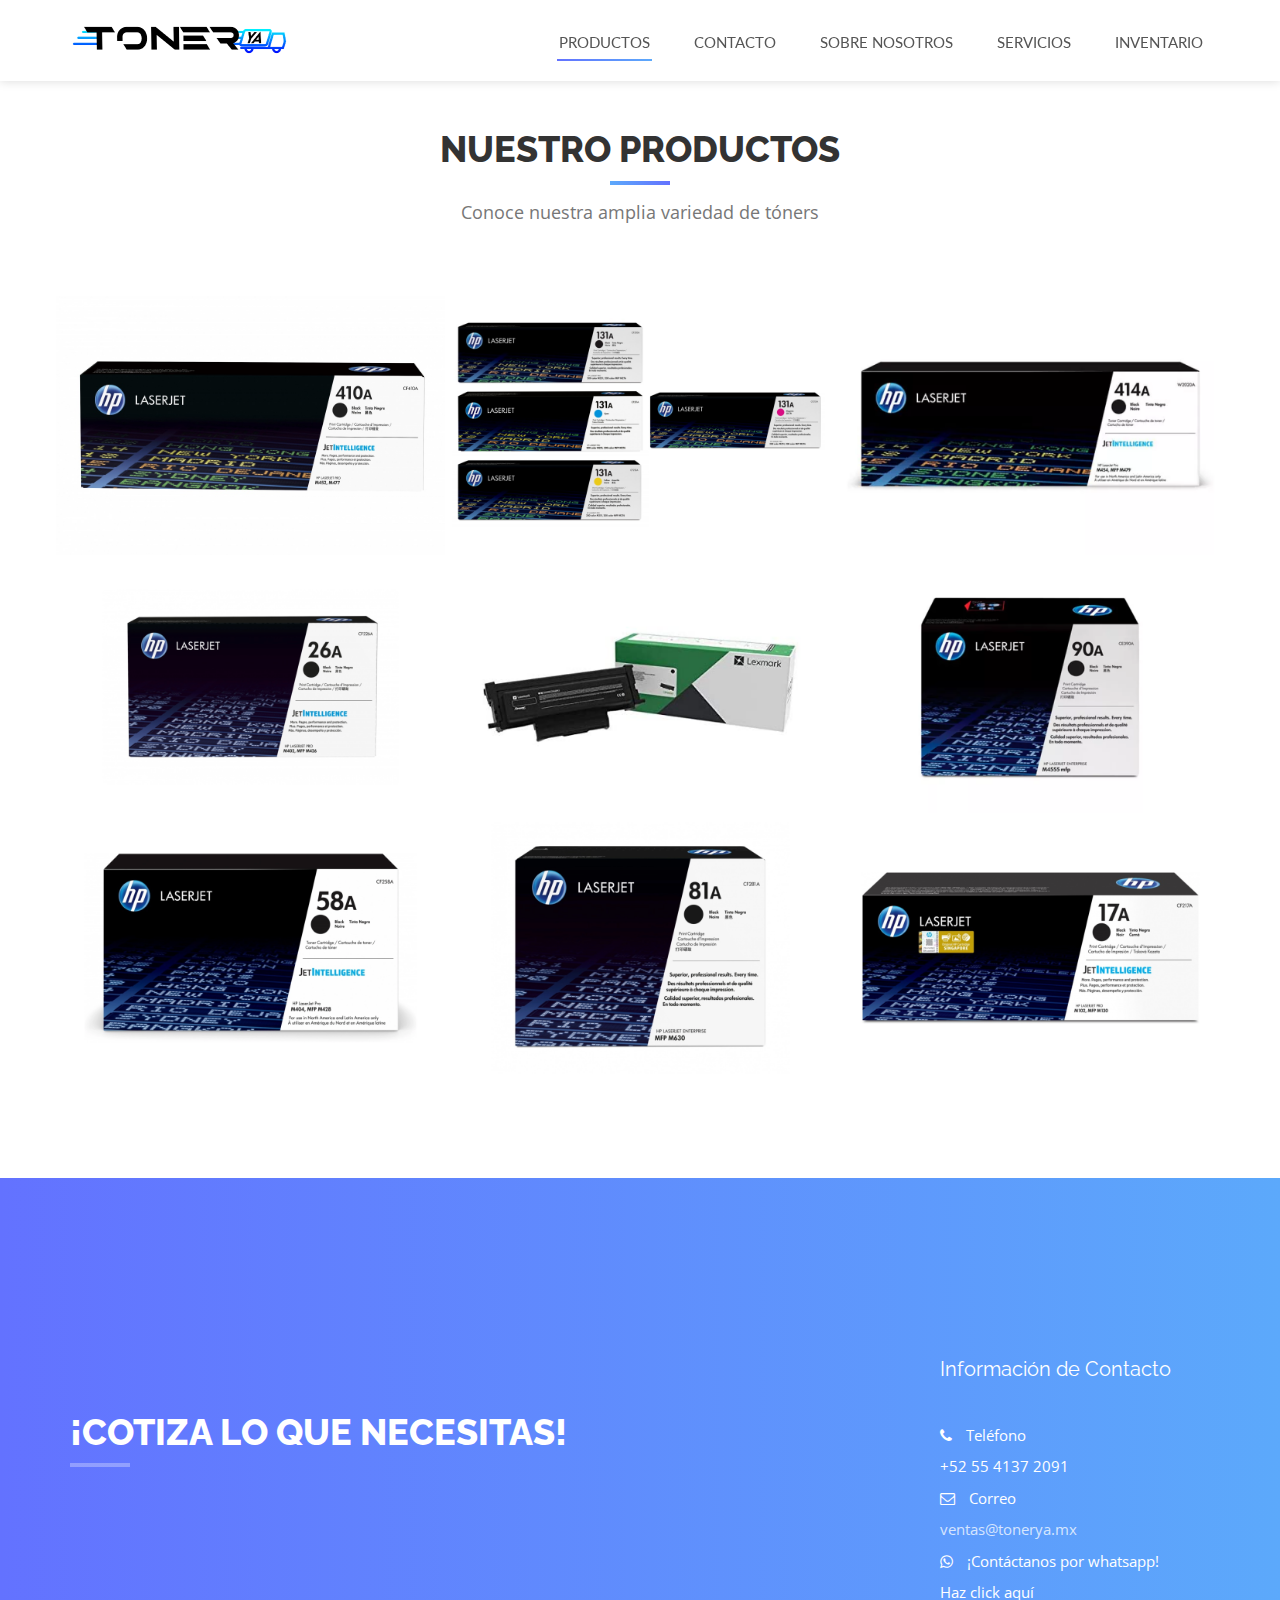
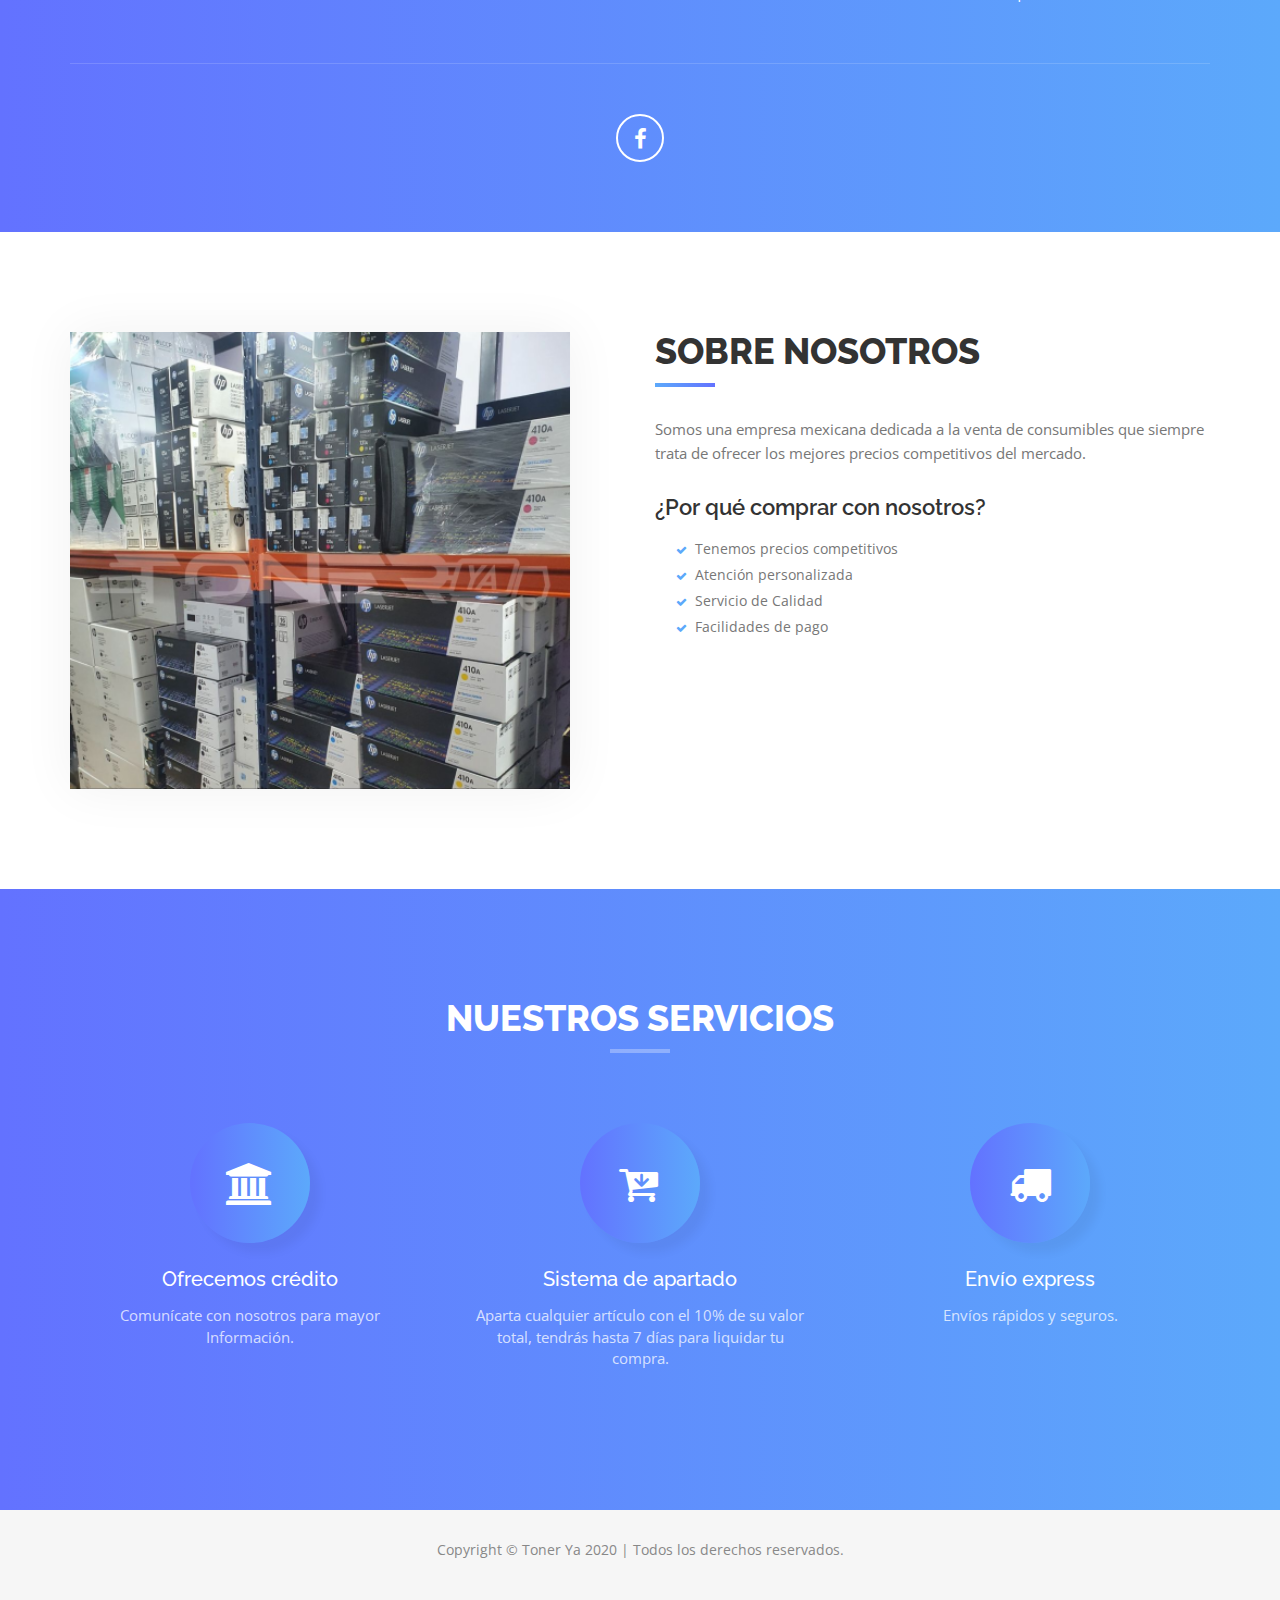
<file: index.html>
<!DOCTYPE html>
<html lang="es">
<head>
<meta charset="utf-8">
<meta name="viewport" content="width=device-width, initial-scale=1">
<title>Toner Ya</title>
<meta name="description" content="">
<meta name="author" content="">

<!-- Favicons
    ================================================== -->
    <link rel="shortcut icon" href="img/toneryaicon/Toneryaicon.ico" type="image/x-icon">
<link rel="apple-touch-icon" href="img/apple-touch-icon.png">
<link rel="apple-touch-icon" sizes="72x72" href="img/apple-touch-icon-72x72.png">
<link rel="apple-touch-icon" sizes="114x114" href="img/apple-touch-icon-114x114.png">

<!-- Bootstrap -->
<link rel="stylesheet" type="text/css"  href="css/bootstrap.css">
<link rel="stylesheet" type="text/css" href="fonts/font-awesome/css/font-awesome.css">

<!-- Stylesheet
    ================================================== -->
<link rel="stylesheet" type="text/css" href="css/style.css">
<link rel="stylesheet" type="text/css" href="css/nivo-lightbox/nivo-lightbox.css">
<link rel="stylesheet" type="text/css" href="css/nivo-lightbox/default.css">
<link href="https://fonts.googleapis.com/css?family=Open+Sans:300,400,600,700" rel="stylesheet">
<link href="https://fonts.googleapis.com/css?family=Lato:400,700" rel="stylesheet">
<link href="https://fonts.googleapis.com/css?family=Raleway:300,400,500,600,700,800,900" rel="stylesheet">

<script type="text/javascript" src="js/jquery.1.11.1.js"></script> 

<!-- HTML5 shim and Respond.js for IE8 support of HTML5 elements and media queries -->
<!-- WARNING: Respond.js doesn't work if you view the page via file:// -->
<!--[if lt IE 9]>
      <script src="https://oss.maxcdn.com/html5shiv/3.7.2/html5shiv.min.js.test"></script>
      <script src="https://oss.maxcdn.com/respond/1.4.2/respond.min.js"></script>
    <![endif]-->


    <script>
      $(window).on("load",(function(){
          setTimeout(function(){
              $('#largeModal').modal('show');
          }, 4000);
       }));
      
      </script>
      
</head>

<!-- Global site tag (gtag.js) - Google Analytics -->
<script async src="https://www.googletagmanager.com/gtag/js?id=G-LB70MK2PBW"></script>
<script>
  window.dataLayer = window.dataLayer || [];
  function gtag(){dataLayer.push(arguments);}
  gtag('js', new Date());

  gtag('config', 'G-LB70MK2PBW');
</script>
<!--google analytics-->>

<body id="page-top" data-spy="scroll" data-target=".navbar-fixed-top">
<!-- Navigation
    ==========================================-->
<nav id="menu" class="navbar navbar-default navbar-fixed-top">
  <div class="container"> 
    <!-- Brand and toggle get grouped for better mobile display -->
    <div class="navbar-header"> 
      <button type="button" class="navbar-toggle collapsed" data-toggle="collapse" data-target="#bs-example-navbar-collapse-1"> <span class="sr-only">Toggle navigation</span> <span class="icon-bar"></span> <span class="icon-bar"></span> <span class="icon-bar"></span> </button>
      <a title="TONER YA" href="#page-top">  <img src="img/toner-ya-logo.png" href="#page-top" class="logo page-scroll" alt="TONER YA"> </a>
      <!--a class="navbar-brand page-scroll" href="#page-top">TONER YA</a--> </div>
        
    <!-- Collect the nav links, forms, and other content for toggling -->
    <div class="collapse navbar-collapse" id="bs-example-navbar-collapse-1">
      <ul class="nav navbar-nav navbar-right">
        <li><a href="#portfolio" class="page-scroll">Productos</a></li>
        <!--<li><a href="#features" class="page-scroll">Features</a></li-->        
        <!--li><a href="#testimonials" class="page-scroll">Testimonials</a></li>-->
        <li><a href="#contact" class="page-scroll">Contacto</a></li>
        <li><a href="#about" class="page-scroll">Sobre nosotros</a></li>
        <li><a href="#services" class="page-scroll">Servicios</a></li>
        <li><a href="inventario.html" class="page-scroll">Inventario</a></li>
      </ul>
    </div>
    <!-- /.navbar-collapse --> 
  </div>
</nav>

<!--pop-up-slider-->

    <!-- modal -->
    <div class="modal fade" id="largeModal" tabindex="-1" role="dialog" aria-labelledby="basicModal" aria-hidden="true">
      <div class="modal-dialog modal-lg">
        <div class="modal-content">
          <div class="modal-body">
             <!-- carousel -->
            <div
                 id='carouselExampleIndicators'
                 class='carousel slide'
                 data-ride='carousel'
                 >
              <ol class='carousel-indicators'>
                <li
                    data-target='#carouselExampleIndicators'
                    data-slide-to='0'
                    class='active'
                    ></li>
                <!--li
                    data-target='#carouselExampleIndicators'
                    data-slide-to='1'
                    ></li>
                <li
                    data-target='#carouselExampleIndicators'
                    data-slide-to='2'
                    ></li-->
              </ol>
              <div class='carousel-inner'>
                <div class='carousel-item active'>
                  <img src="img/hp-impresora-promo.jpeg" class='img-size' alt='First slide' />
                </div>
                <!--div class='carousel-item'>
                  <img class='img-size' src='https://images.unsplash.com/photo-1491555103944-7c647fd857e6?ixlib=rb-1.2.1&ixid=eyJhcHBfaWQiOjEyMDd9&auto=format&fit=crop&w=1350&q=80' alt='Second slide' />
                </div>
                <div class='carousel-item'>
                  <img class='img-size' src='https://images.unsplash.com/photo-1464822759023-fed622ff2c3b?ixlib=rb-1.2.1&ixid=eyJhcHBfaWQiOjEyMDd9&auto=format&fit=crop&w=1350&q=80' alt='Second slide' />
                </div-->
              </div>
              <a
                 class='carousel-control-prev'
                 href='#carouselExampleIndicators'
                 role='button'
                 data-slide='prev'
                 >
                <span class='carousel-control-prev-icon'
                      aria-hidden='true'
                      ></span>
                <span class='sr-only'>Anterior</span>
              </a>
              <a
                 class='carousel-control-next'
                 href='#carouselExampleIndicators'
                 role='button'
                 data-slide='next'
                 >
                <span
                      class='carousel-control-next-icon'
                      aria-hidden='true'
                      ></span>
                <span class='sr-only'>Siguiente</span>
              </a>
            </div>
          </div>
          <!--div class="modal-footer">
            <button type="button" class="btn btn-default" data-dismiss="modal">Cerrar</button>
          </div-->
        </div>
      </div>
    </div>

<!-- Gallery Section -->
<div id="portfolio" class="text-center">
  <div class="container">
    <div class="section-title">
      <h2>Nuestro Productos</h2>
      <p>Conoce nuestra amplia variedad de tóners</p>
    </div>
    <div class="row">
      <div class="portfolio-items">
        <div class="col-sm-6 col-md-4 col-lg-4">
          <div class="portfolio-item">
            <div class="hover-bg"> <a href="img/productos/hp-410a-negro.jpg" title="Tóner HP 410A Negro" data-lightbox-gallery="gallery1">
              <div class="hover-text">
                <h4>HP 410A Negro</h4>
              </div>
              <img src="img/portfolio/01-hp-410a-small.png" class="img-responsive" alt="Tóner HP 410A Negro"> </a> </div>
          </div>
        </div>
        <div class="col-sm-6 col-md-4 col-lg-4">
          <div class="portfolio-item">
            <div class="hover-bg"> <a href="img/productos/hp-131a.jpg" title="Tóner HP 131A" data-lightbox-gallery="gallery1">
              <div class="hover-text">
                <h4>HP 131A</h4>
              </div>
              <img src="img/portfolio/hp-131a-small.png" class="img-responsive" alt="Tóner HP 131A"> </a> </div>
          </div>
        </div>
        <div class="col-sm-6 col-md-4 col-lg-4">
          <div class="portfolio-item">
            <div class="hover-bg"> <a href="img/productos/HP-414A-amarillo.jpg" title="Tóner HP 414A" data-lightbox-gallery="gallery1">
              <div class="hover-text">
                <h4>Tóner HP 414A</h4>
              </div>
              <img src="img/portfolio/hp-414a-negro.png" class="img-responsive" alt="Tóner HP 414A"> </a> </div>
          </div>
        </div>
        <div class="col-sm-6 col-md-4 col-lg-4">
          <div class="portfolio-item">
            <div class="hover-bg"> <a href="img/productos/hp-26a-negro.jpg" title="Tóner HP 26A" data-lightbox-gallery="gallery1">
              <div class="hover-text">
                <h4>HP 26A</h4>
              </div>
              <img src="img/portfolio/26a-negro-small.png" class="img-responsive" alt="Tóner HP 26A"> </a> </div>
          </div>
        </div>        
        <div class="col-sm-6 col-md-4 col-lg-4">
          <div class="portfolio-item">
            <div class="hover-bg"> <a href="img/productos/lex-b224000.jpg" title="Tóner Lexmark B224000" data-lightbox-gallery="gallery1">
              <div class="hover-text">
                <h4>Tóner Lexmark B224000</h4>
              </div>
              <img src="img/portfolio/lex-b224000.png" class="img-responsive" alt="Tóner Lexmark B224000"> </a> </div>
          </div>
        </div>
        <div class="col-sm-6 col-md-4 col-lg-4">
          <div class="portfolio-item">
            <div class="hover-bg"> <a href="img/productos/hp-90a-negro.jpg" title="Tóner HP 90A" data-lightbox-gallery="gallery1">
              <div class="hover-text">
                <h4>Tóner HP 90A</h4>
              </div>
              <img src="img/portfolio/hp-90a-negro.png" class="img-responsive" alt="Tóner HP 90A"> </a> </div>
          </div>
        </div>
        <div class="col-sm-6 col-md-4 col-lg-4">
          <div class="portfolio-item">
            <div class="hover-bg"> <a href="img/productos/hp-58a-negro.jpg" title="Tóner HP 58A" data-lightbox-gallery="gallery1">
              <div class="hover-text">
                <h4>Tóner HP 58A</h4>
              </div>
              <img src="img/portfolio/hp-58a-negro-small.png" class="img-responsive" alt="Tóner HP 58A"> </a> </div>
          </div>
        </div>
        <div class="col-sm-6 col-md-4 col-lg-4">
          <div class="portfolio-item">
            <div class="hover-bg"> <a href="img/productos/hp-81a-negro.jpg" title="Tóner HP 81A" data-lightbox-gallery="gallery1">
              <div class="hover-text">
                <h4>Tóner HP 81A</h4>
              </div>
              <img src="img/portfolio/hp-81a-negro-small.png" class="img-responsive" alt="Tóner HP 81A"> </a> </div>
          </div>
        </div>
        <div class="col-sm-6 col-md-4 col-lg-4">
          <div class="portfolio-item">
            <div class="hover-bg"> <a href="img/productos/" title="Tóner HP 17A" data-lightbox-gallery="gallery1">
              <div class="hover-text">
                <h4>Tóner HP 17A</h4>
              </div>
              <img src="img/portfolio/hp-17a-negro.png" class="img-responsive" alt="Tóner HP 17A"> </a> </div>
          </div>
        </div>
      </div>
    </div>
  </div>
</div>
<!-- Contact Section -->
<div id="contact">
  <div class="container">
    <div class="col-md-8">
      <div class="row">
        <div class="section-title">
          <h2>¡COTIZA LO QUE NECESITAS!</h2>
          <!--p>Llena los campos a continución y nosotros nos pondremos en contacto lo más pronto posbile.</p-->
        </div>
        <form name="sentMessage" id="contactForm" novalidate>
          <div class="row">
            <div class="col-md-6">
              <div class="form-group">
                <!--input type="text" id="name" class="form-control" placeholder="Nombre" required="required"-->
                <p class="help-block text-danger"></p>
              </div>
            </div>
            <div class="col-md-6">
              <div class="form-group">
                <!--input type="email" id="email" class="form-control" placeholder="Correo" required="required"-->
                <p class="help-block text-danger"></p>
              </div>
            </div>
          </div>
          <div class="form-group">
            <!--textarea name="message" id="message" class="form-control" rows="4" placeholder="Mensaje" required></textarea-->
            <p class="help-block text-danger"></p>
          </div>
          <div id="success"></div>
          <!--button type="submit" class="btn btn-custom btn-lg">Enviar mensaje</button-->
        </form>
      </div>
    </div>
    <div class="col-md-3 col-md-offset-1 contact-info">
      <div class="contact-item">
        <h3>Información de Contacto</h3>
        <!--p><span><i class="fa fa-map-marker"></i> Dirección</span>Patriotismo 497,<br>
          San Pedro de los Pinos, CDMX 03800</p-->
      </div>
      <div class="contact-item">
        <p><span><i class="fa fa-phone"></i> Teléfono</span> <a href="tel:+525541372091" class="hover not-hover">+52 55 4137 2091</a> </p>
      </div>
      <div class="contact-item">
        <p><span><i class="fa fa-envelope-o"></i> Correo</span> ventas@tonerya.mx</p>
      </div>
      <div class="contact-item">
        <p><span><i class="fa fa-whatsapp"></i> ¡Contáctanos por whatsapp!</span> <a href="https://wa.me/5215541372091" target="_blank" class="hover not-hover">Haz click aquí</a> </p>
      </div>
    </div>
    <div class="col-md-12">
      <div class="row">
        <div class="social">
          <ul>
            <li><a href="https://www.facebook.com/toneryaprint" target="_blank"><i class="fa fa-facebook"></i></a></li>
            <!--img src="img/logos/Brand.png" class="img-responsive" alt=""-->
            <!--li><a href="#"><i class="fa fa-twitter"></i></a></li>
            <li><a href="#"><i class="fa fa-google-plus"></i></a></li>
            <li><a href="#"><i class="fa fa-youtube"></i></a></li-->
          </ul>
        </div>
      </div>
    </div>
  </div>
</div>
<!-- Header -->
<!--header id="header">
  <div class="intro">
    <div class="overlay">
      <div class="container">
        <div class="row">
          <div class="col-md-8 col-md-offset-2 intro-text">
            <h1>We Are Interact<span></span></h1>
            <p>Lorem ipsum dolor sit amet, consectetur adipiscing elit. Duis sed dapibus leo nec ornare diam sed commodo nibh ante facilisis bibendum.</p>
            <a href="#features" class="btn btn-custom btn-lg page-scroll">Learn More</a> </div>
        </div>
      </div>
    </div>
  </div>
</header-->
<!-- Features Section -->
<!--<div id="features" class="text-center">
  <div class="container">
    <div class="col-md-10 col-md-offset-1 section-title">
      <h2>Features</h2>
    </div>
    <div class="row">
      <div class="col-xs-6 col-md-3"> <i class="fa fa-comments-o"></i>
        <h3>Lorem ipsum</h3>
        <p>Lorem ipsum dolor sit amet placerat facilisis felis mi in tempus eleifend pellentesque natoque etiam.</p>
      </div>
      <div class="col-xs-6 col-md-3"> <i class="fa fa-bullhorn"></i>
        <h3>Dolor sit amet</h3>
        <p>Lorem ipsum dolor sit amet placerat facilisis felis mi in tempus eleifend pellentesque.</p>
      </div>
      <div class="col-xs-6 col-md-3"> <i class="fa fa-group"></i>
        <h3>Tempus eleifend</h3>
        <p>Lorem ipsum dolor sit amet placerat facilisis felis mi in tempus eleifend pellentesque natoque etiam.</p>
      </div>
      <div class="col-xs-6 col-md-3"> <i class="fa fa-magic"></i>
        <h3>Pellentesque</h3>
        <p>Lorem ipsum dolor sit amet placerat facilisis felis mi in tempus eleifend pellentesque natoque.</p>
      </div>
    </div>
  </div>
</div>-->
<!-- About Section -->
<div id="about">
  <div class="container">
    <div class="row">
      <div class="col-xs-12 col-md-6"> <img src="img/about-us-2.png" class="img-responsive" alt="Sobre nosotros"> </div>
      <div class="col-xs-12 col-md-6">
        <div class="about-text">
          <h2>Sobre nosotros</h2>
          <p>Somos una empresa mexicana dedicada a la venta de consumibles que siempre trata de ofrecer los mejores precios competitivos del mercado.</p>
          <h3>¿Por qué comprar con nosotros?</h3>
          <div class="list-style">
            <div class="col-lg-6 col-sm-6 col-xs-12">
              <ul>
                <li>Tenemos precios competitivos</li>
                <li>Atención personalizada</li>
                <li>Servicio de Calidad</li>
                <li>Facilidades de pago</li>
              </ul>
            </div>
            <!--div class="col-lg-6 col-sm-6 col-xs-12">
              <ul>
                <li>Aliquip ex ea commodo</li>
                <li>Lorem ipsum dolor</li>
                <li>Exercitation ullamco</li>
                <li>Lorem ipsum dolor</li>
              </ul>
            </div-->
          </div>
        </div>
      </div>
    </div>
  </div>
</div>
<!-- Services Section -->
<div id="services" class="text-center">
  <div class="container">
    <div class="section-title">
      <h2>Nuestros Servicios</h2>
      <!--p>Lorem ipsum dolor sit amet, consectetur adipiscing elit duis sed dapibus leonec.</p-->
    </div>
    <div class="row">
      <div class="col-md-4"> <i class="fa fa-bank"></i>
        <div class="service-desc">
          <h3>Ofrecemos crédito</h3>
          <p>Comunícate con nosotros para mayor Información.</p>
        </div>
      </div>
      <div class="col-md-4"> <i class="fa fa-cart-arrow-down"></i>
        <div class="service-desc">
          <h3>Sistema de apartado</h3>
          <p>Aparta cualquier artículo con el 10% de su valor total, tendrás hasta 7 días para liquidar tu compra.
          </p>
        </div>
      </div>
      <div class="col-md-4"> <i class="fa fa-truck" ></i> 
        <div class="service-desc">
          <h3>Envío express</h3>
          <p>Envíos rápidos y seguros.</p> 
        </div>
      </div>
    </div>
    <!--div class="row">
      <div class="col-md-4"> <i class="fa fa-language"></i>
        <div class="service-desc">
          <h3>Sistemas de apartado</h3>
          <p>Lorem ipsum dolor sit amet, consectetur adipiscing elit. Duis sed dapibus leo nec ornare diam sedasd commodo nibh ante facilisis bibendum dolor feugiat at.</p>
        </div>
      </div>
      <div class="col-md-4"> <i class="fa fa-plane"></i>
        <div class="service-desc">
          <h3>Pagos en efectivo o tranferencia</h3>
          <p>Lorem ipsum dolor sit amet, consectetur adipiscing elit. Duis sed dapibus leo nec ornare diam sedasd commodo nibh ante facilisis bibendum dolor feugiat at.</p>
        </div>
      </div>
      <div class="col-md-4"> <i class="fa fa-pie-chart"></i>
        <div class="service-desc">
          <h3>Consectetur adipiscing</h3>
          <p>Lorem ipsum dolor sit amet, consectetur adipiscing elit. Duis sed dapibus leo nec ornare diam sedasd commodo nibh ante facilisis bibendum dolor feugiat at.</p>
        </div>
      </div>
    </div-->
  </div>
</div>
<!-- Testimonials Section -->
<!--div id="testimonials">
  <div class="container">
    <div class="section-title text-center">
      <h2>What our clients say</h2>
    </div>
    <div class="row">
      <div class="col-md-4">
        <div class="testimonial">
          <div class="testimonial-image"> <img src="img/testimonials/01.jpg" alt=""> </div>
          <div class="testimonial-content">
            <p>"Lorem ipsum dolor sit amet, consectetur adipiscing elit. Duis sed dapibus leo nec ornare diam sedasd commodo nibh ante facilisis bibendum dolor feugiat at."</p>
            <div class="testimonial-meta"> - John Doe </div>
          </div>
        </div>
      </div>
      <div class="col-md-4">
        <div class="testimonial">
          <div class="testimonial-image"> <img src="img/testimonials/02.jpg" alt=""> </div>
          <div class="testimonial-content">
            <p>"Lorem ipsum dolor sit amet, consectetur adipiscing elit. Duis sed dapibus leo nec ornare diam sedasd commodo nibh ante facilisis."</p>
            <div class="testimonial-meta"> - Johnathan Doe </div>
          </div>
        </div>
      </div>
      <div class="col-md-4">
        <div class="testimonial">
          <div class="testimonial-image"> <img src="img/testimonials/03.jpg" alt=""> </div>
          <div class="testimonial-content">
            <p>"Lorem ipsum dolor sit amet, consectetur adipiscing elit. Duis sed dapibus leo nec ornare diam sedasd commodo nibh ante facilisis bibendum dolor feugiat at."</p>
            <div class="testimonial-meta"> - John Doe </div>
          </div>
        </div>
      </div>
      <div class="row"> </div>
      <div class="col-md-4">
        <div class="testimonial">
          <div class="testimonial-image"> <img src="img/testimonials/04.jpg" alt=""> </div>
          <div class="testimonial-content">
            <p>"Lorem ipsum dolor sit amet, consectetur adipiscing elit. Duis sed dapibus leo nec ornare diam sedasd commodo nibh ante facilisis bibendum dolor feugiat at."</p>
            <div class="testimonial-meta"> - Johnathan Doe </div>
          </div>
        </div>
      </div>
      <div class="col-md-4">
        <div class="testimonial">
          <div class="testimonial-image"> <img src="img/testimonials/05.jpg" alt=""> </div>
          <div class="testimonial-content">
            <p>"Lorem ipsum dolor sit amet, consectetur adipiscing elit. Duis sed dapibus leo nec ornare diam sedasd commodo nibh ante facilisis bibendum dolor feugiat at."</p>
            <div class="testimonial-meta"> - John Doe </div>
          </div>
        </div>
      </div>
      <div class="col-md-4">
        <div class="testimonial">
          <div class="testimonial-image"> <img src="img/testimonials/06.jpg" alt=""> </div>
          <div class="testimonial-content">
            <p>"Lorem ipsum dolor sit amet, consectetur adipiscing elit. Duis sed dapibus leo nec ornare diam sedasd commodo nibh ante facilisis."</p>
            <div class="testimonial-meta"> - Johnathan Doe </div>
          </div>
        </div>
      </div>
    </div>
  </div>
</div-->
<!-- Team Section -->
<!--div id="team" class="text-center">
  <div class="container">
    <div class="col-md-8 col-md-offset-2 section-title">
      <h2>Meet the Team</h2>
      <p>Lorem ipsum dolor sit amet, consectetur adipiscing elit duis sed dapibus leonec.</p>
    </div>
    <div id="row">
      <div class="col-md-3 col-sm-6 team">
        <div class="thumbnail"> <img src="img/team/01.jpg" alt="..." class="team-img">
          <div class="caption">
            <h4>John Doe</h4>
            <p>Director</p>
          </div>
        </div>
      </div>
      <div class="col-md-3 col-sm-6 team">
        <div class="thumbnail"> <img src="img/team/02.jpg" alt="..." class="team-img">
          <div class="caption">
            <h4>Mike Doe</h4>
            <p>Senior Designer</p>
          </div>
        </div>
      </div>
      <div class="col-md-3 col-sm-6 team">
        <div class="thumbnail"> <img src="img/team/03.jpg" alt="..." class="team-img">
          <div class="caption">
            <h4>Jane Doe</h4>
            <p>Senior Designer</p>
          </div>
        </div>
      </div>
      <div class="col-md-3 col-sm-6 team">
        <div class="thumbnail"> <img src="img/team/04.jpg" alt="..." class="team-img">
          <div class="caption">
            <h4>Karen Doe</h4>
            <p>Project Manager</p>
          </div>
        </div>
      </div>
    </div>
  </div>
</div-->
<!-- Footer Section -->
<div id="footer">
  
  <div class="container text-center">
    <p>Copyright &copy; Toner Ya 2020 | Todos los derechos reservados.</p>
  </div>
</div>

<script type="text/javascript" src="js/bootstrap.js"></script> 
<script type="text/javascript" src="js/SmoothScroll.js"></script> 
<script type="text/javascript" src="js/nivo-lightbox.js"></script> 
<script type="text/javascript" src="js/jqBootstrapValidation.js"></script> 
<script type="text/javascript" src="js/contact_me.js"></script> 
<script type="text/javascript" src="js/main.js"></script>
<script src="https://cdnjs.cloudflare.com/ajax/libs/popper.js/1.11.0/umd/popper.min.js" integrity="sha384-b/U6ypiBEHpOf/4+1nzFpr53nxSS+GLCkfwBdFNTxtclqqenISfwAzpKaMNFNmj4" crossorigin="anonymous"></script>
<!--Start of Tawk.to Script-->
<script type="text/javascript">
  var Tawk_API=Tawk_API||{}, Tawk_LoadStart=new Date();
  (function(){
  var s1=document.createElement("script"),s0=document.getElementsByTagName("script")[0];
  s1.async=true;
  s1.src='https://embed.tawk.to/60beccdc4ae6dd0abe7d0552/1f7kl0f4s';
  s1.charset='UTF-8';
  s1.setAttribute('crossorigin','*');
  s0.parentNode.insertBefore(s1,s0);
  })();
  </script>
  <!--End of Tawk.to Script-->
</body>
</html>
</file>
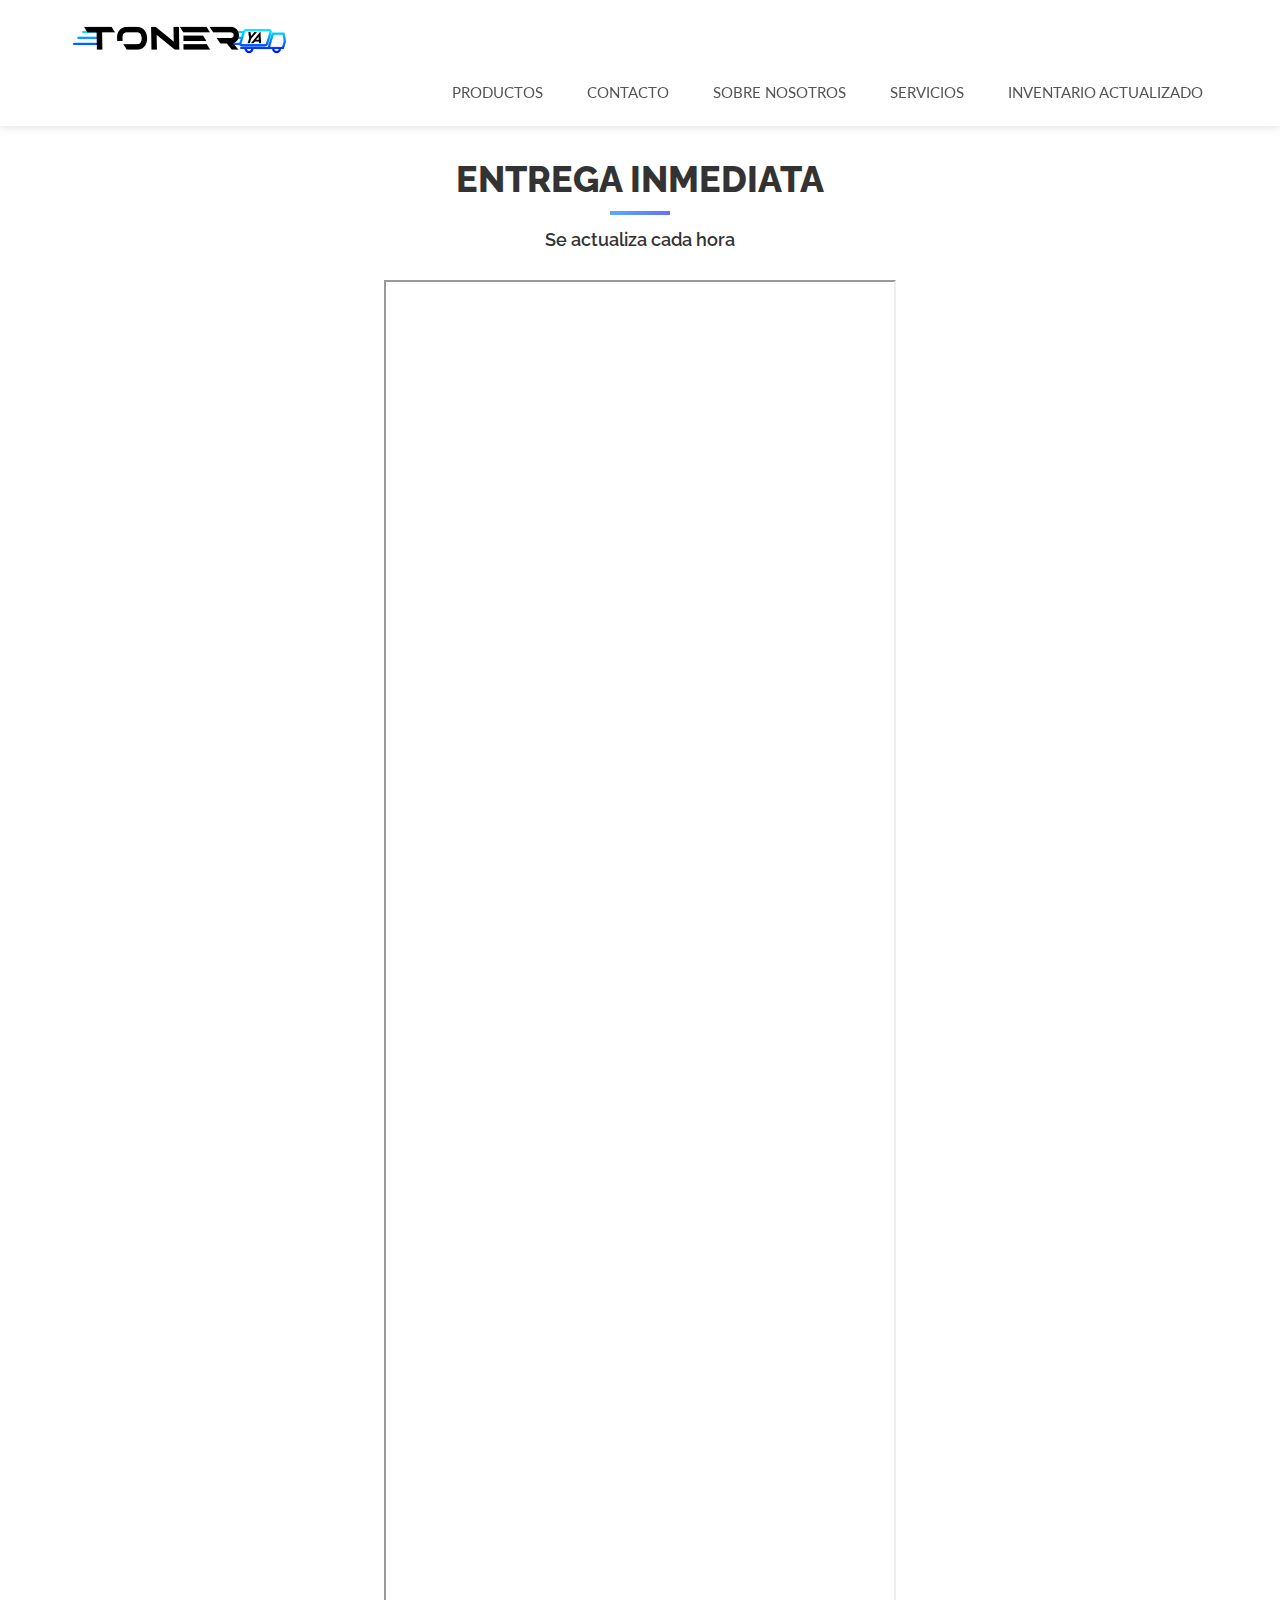
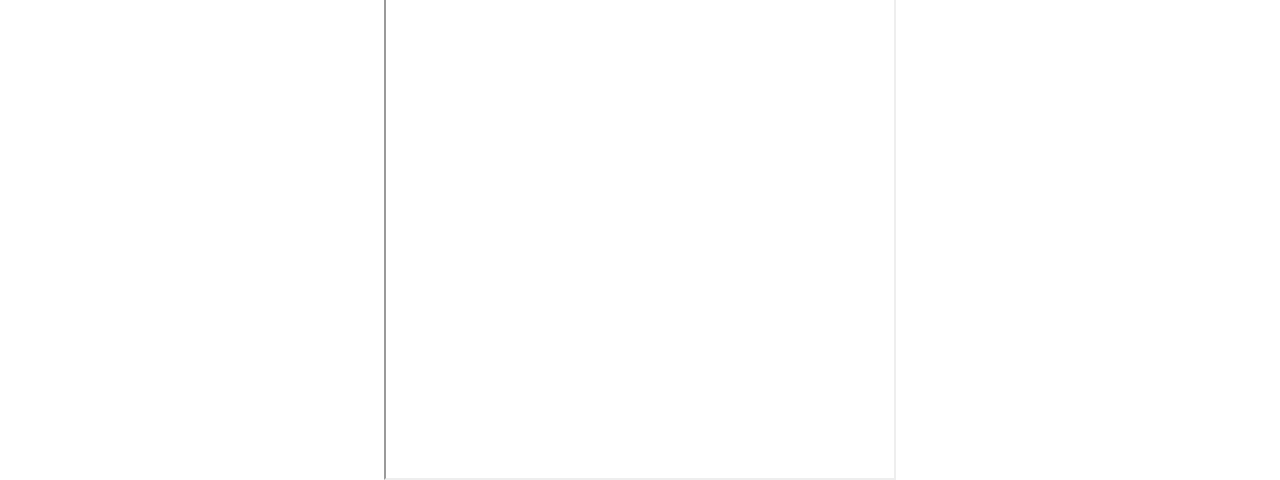
<file: inventario.html>
<!DOCTYPE html>
<html lang="en">
<head>
<meta charset="utf-8">
<meta name="viewport" content="width=device-width, initial-scale=1">
<title>Toner Ya</title>
<meta name="description" content="">
<meta name="author" content="">

<!-- Favicons
    ================================================== -->
    <link rel="shortcut icon" href="img/toneryaicon/Toneryaicon.ico" type="image/x-icon">
    <link rel="apple-touch-icon" href="img/apple-touch-icon.png">
    <link rel="apple-touch-icon" sizes="72x72" href="img/apple-touch-icon-72x72.png">
    <link rel="apple-touch-icon" sizes="114x114" href="img/apple-touch-icon-114x114.png">
    
    <!-- Bootstrap -->
    <link rel="stylesheet" type="text/css"  href="css/bootstrap.css">
    <link rel="stylesheet" type="text/css" href="fonts/font-awesome/css/font-awesome.css">
    
    <!-- Stylesheet
        ================================================== -->
    <link rel="stylesheet" type="text/css" href="css/style.css">
    <link rel="stylesheet" type="text/css" href="css/nivo-lightbox/nivo-lightbox.css">
    <link rel="stylesheet" type="text/css" href="css/nivo-lightbox/default.css">
    <link href="https://fonts.googleapis.com/css?family=Open+Sans:300,400,600,700" rel="stylesheet">
    <link href="https://fonts.googleapis.com/css?family=Lato:400,700" rel="stylesheet">
    <link href="https://fonts.googleapis.com/css?family=Raleway:300,400,500,600,700,800,900" rel="stylesheet">
    
    <!-- HTML5 shim and Respond.js for IE8 support of HTML5 elements and media queries -->
    <!-- WARNING: Respond.js doesn't work if you view the page via file:// -->
    <!--[if lt IE 9]>
          <script src="https://oss.maxcdn.com/html5shiv/3.7.2/html5shiv.min.js"></script>
          <script src="https://oss.maxcdn.com/respond/1.4.2/respond.min.js"></script>
        <![endif]-->
    </head>
    <body id="page-top" data-spy="scroll" data-target=".navbar-fixed-top">
    <!-- Navigation
        ==========================================-->
    <nav id="menu" class="navbar navbar-default navbar-fixed-top">
      <div class="container"> 
        <!-- Brand and toggle get grouped for better mobile display -->
        <div class="navbar-header">
          <button type="button" class="navbar-toggle collapsed" data-toggle="collapse" data-target="#bs-example-navbar-collapse-1"> <span class="sr-only">Toggle navigation</span> <span class="icon-bar"></span> <span class="icon-bar"></span> <span class="icon-bar"></span> </button>
          <a title="TONER YA" href="index.html">  <img src="img/toner-ya-logo.png" href="#page-top" class="logo page-scroll" alt="TONER YA"> </a>
          <!--a class="navbar-brand page-scroll" href="#page-top">TONER YA</a--> </div>
            
        <!-- Collect the nav links, forms, and other content for toggling -->
        <div class="collapse navbar-collapse" id="bs-example-navbar-collapse-1">
          <ul class="nav navbar-nav navbar-right">
            <li><a href="#portfolio" class="page-scroll">Productos</a></li>
            <!--<li><a href="#features" class="page-scroll">Features</a></li-->        
            <!--li><a href="#testimonials" class="page-scroll">Testimonials</a></li>
            <li><a href="#team" class="page-scroll">Team</a></li>-->
            <li><a href="#contact" class="page-scroll">Contacto</a></li>
            <li><a href="#about" class="page-scroll">Sobre nosotros</a></li>
            <li><a href="#services" class="page-scroll">Servicios</a></li>
            <li><a href="inventario.html" class="page-scroll">Inventario Actualizado</a></li>
          </ul>
        </div>
        <!-- /.navbar-collapse --> 
      </div>
    </nav>


<!-- Inventario -->
 <div class="text-center section-title text container">
    <h2>ENTREGA INMEDIATA</h2>
    <h4> Se actualiza cada hora </h4>
    
    
    <iframe class="inventario" src="https://docs.google.com/spreadsheets/d/e/2PACX-1vTDe25oi2XMUAa8duXMz86-RKB8ooGb4uoKDJHHGHzZECTDBItktW9vZ5hPP7uwyOCIO3I9L5gf-167/pubhtml?gid=1418561011&amp;single=true&amp;widget=true&amp;headers=false">
    </iframe>
  
  </div>
<!--Start of Tawk.to Script-->
<script type="text/javascript">
  var Tawk_API=Tawk_API||{}, Tawk_LoadStart=new Date();
  (function(){
  var s1=document.createElement("script"),s0=document.getElementsByTagName("script")[0];
  s1.async=true;
  s1.src='https://embed.tawk.to/60beccdc4ae6dd0abe7d0552/1f7kl0f4s';
  s1.charset='UTF-8';
  s1.setAttribute('crossorigin','*');
  s0.parentNode.insertBefore(s1,s0);
  })();
  </script>
  <!--End of Tawk.to Script-->
</body>
</html>
</file>
<file: css/style.css>
body, html {
	font-family: 'Open Sans', sans-serif;
	text-rendering: optimizeLegibility !important;
	-webkit-font-smoothing: antialiased !important;
	color: #777;
	font-weight: 400;
	width: 100% !important;
	height: 100% !important;
}
h2, h3, h4 {
	font-family: 'Raleway', sans-serif;
}
h2 {
	text-transform: uppercase;
	margin: 0 0 20px 0;
	font-weight: 800;
	font-size: 36px;
	color: #333;
}
h3 {
	font-size: 20px;
	font-weight: 600;
	color: #333;
}
h4 {
	font-size: 18px;
	color: #333;
	font-weight: 600;
}
h5 {
	text-transform: uppercase;
	font-weight: 700;
	line-height: 20px;
}
p {
	font-size: 15px;
}
p.intro {
	margin: 12px 0 0;
	line-height: 24px;
}
a {
	color: #608dfd;
	font-weight: 400;
}
a:hover, a:focus {
	text-decoration: none;
	color: #608dfd;
}
ul, ol {
	list-style: none;
}
ul, ol {
	padding: 0;
	webkit-padding: 0;
	moz-padding: 0;
}
hr {
	height: 2px;
	width: 70px;
	text-align: center;
	position: relative;
	background: #1E7A46;
	margin-bottom: 20px;
	border: 0;
}
/* Navigation */
#menu {
	padding: 15px;
	transition: all 0.8s;
}
#menu.navbar-default {
	background-color: #fff;
	border-color: rgba(231, 231, 231, 0);
	box-shadow: 0 0 10px rgba(0,0,0,0.15)
}
#menu a.navbar-brand {
	font-family: 'Raleway', sans-serif;
	font-size: 24px;
	font-weight: 700;
	color: #333;
	text-transform: uppercase;
}
#menu.navbar-default .navbar-nav > li > a {
	font-family: 'Lato', sans-serif;
	text-transform: uppercase;
	color: #555;
	font-size: 15px;
	font-weight: 400;
	padding: 8px 2px;
	border-radius: 0;
	margin: 9px 20px 0 20px;
}
#menu.navbar-default .navbar-nav > li > a:after {
	display: block;
	position: absolute;
	left: 0;
	bottom: -1px;
	width: 0;
	height: 2px;
	background: linear-gradient(to right, #6372ff 0%, #5ca9fb 100%);
	content: "";
	transition: width 0.2s;
}
#menu.navbar-default .navbar-nav > li > a:hover:after {
	width: 100%;
}
.navbar-default .navbar-nav > .active > a, .navbar-default .navbar-nav > .active > a:hover, .navbar-default .navbar-nav > .active > a:focus {
	background-color: transparent;
}
.logo{
	width: 50%;
	padding-bottom: px;
}
.navbar-default .navbar-nav > .active > a:after, .navbar-default .navbar-nav > .active > a:hover:after, .navbar-default .navbar-nav > .active > a:focus:after {
	display: block !important;
	position: absolute !important;
	left: 0 !important;
	bottom: -1px !important;
	width: 100% !important;
	height: 2px !important;
	background: linear-gradient(to right, #6372ff 0%, #5ca9fb 100%) !important;
	content: "" !important;
	transition: width 0.2s !important;
}
.navbar-toggle {
	border-radius: 0;
}
.navbar-default .navbar-toggle:hover, .navbar-default .navbar-toggle:focus {
	background-color: #fff;
	border-color: #608dfd;
}
.navbar-default .navbar-toggle:hover>.icon-bar {
	background-color: #608dfd;
}
.section-title {
	margin-bottom: 70px;
}
.section-title h2 {
	position: relative;
	margin-top: 10px;
	margin-bottom: 15px;
	padding-bottom: 15px;
}
.section-title h2::after {
	position: absolute;
	content: "";
	background: linear-gradient(to right, #5ca9fb 0%, #6372ff 100%);
	height: 4px;
	width: 60px;
	bottom: 0;
	margin-left: -30px;
	left: 50%;
}
.section-title p {
	font-size: 18px;
}
.btn-custom {
	font-family: 'Raleway', sans-serif;
	text-transform: uppercase;
	color: #fff;
	background-color: #5ca9fb;
	background-image: linear-gradient(to right, #5ca9fb 0%, #6372ff 100%);
	padding: 14px 34px;
	letter-spacing: 1px;
	margin: 0;
	font-size: 15px;
	font-weight: 500;
	border-radius: 25px;
	transition: all 0.5s linear;
	border: 0;
}
.btn-custom:hover, .btn-custom:focus, .btn-custom.focus, .btn-custom:active, .btn-custom.active {
	color: #fff;
	background-image: none;
	background-color: #6372ff;
}
.btn:active, .btn.active {
	background-image: none;
	outline: 0;
	-webkit-box-shadow: none;
	box-shadow: none;
}
a:focus, .btn:focus, .btn:active:focus, .btn.active:focus, .btn.focus, .btn:active.focus, .btn.active.focus {
	outline: none;
	outline-offset: none;
}
/* Header Section */
.intro {
	display: table;
	width: 100%;
	padding: 0;
	background: url(../img/intro-bg.jpg) center center no-repeat;
	background-color: #e5e5e5;
	-webkit-background-size: cover;
	-moz-background-size: cover;
	background-size: cover;
	-o-background-size: cover;
}
.intro .overlay {
	background: rgba(0,0,0,0.2);
}
.intro h1 {
	font-family: 'Raleway', sans-serif;
	color: #fff;
	font-size: 82px;
	font-weight: 700;
	text-transform: uppercase;
	margin-top: 0;
	margin-bottom: 10px;
}
.intro h1 span {
	font-weight: 800;
	color: #5ca9fb;
}
.intro p {
	color: #fff;
	font-size: 22px;
	font-weight: 300;
	line-height: 30px;
	margin: 0 auto;
	margin-bottom: 60px;
}
header .intro-text {
	padding-top: 350px;
	padding-bottom: 200px;
	text-align: center;
}
/* Features Section */
#features {
	padding: 100px 0;
	background: #f6f6f6;
}
#features i.fa {
	font-size: 38px;
	margin-bottom: 20px;
	transition: all 0.5s;
	color: #fff;
	width: 100px;
	height: 100px;
	padding: 30px 0;
	border-radius: 50%;
	background: linear-gradient(to right, #6372ff 0%, #5ca9fb 100%);
	box-shadow: 10px 10px 10px rgba(0,0,0,.05);
}
/* About Section */
#about {
	/*margin-top: 10rem;*/
	padding: 100px 0;
}
#about h3 {
	font-size: 22px;
	margin: 0 0 20px 0;
}
#about h2 {
	position: relative;
	margin-bottom: 15px;
	padding-bottom: 15px;
}
#about h2::after {
	position: absolute;
	content: "";
	background: linear-gradient(to right, #5ca9fb 0%, #6372ff 100%);
	height: 4px;
	width: 60px;
	bottom: 0;
	left: 0;
}
#about .about-text li {
	margin-bottom: 6px;
	margin-left: 6px;
	list-style: none;
	padding: 0;
}
#about .about-text li:before {
	content: '\f00c';
	font-family: 'FontAwesome';
	color: #5ca9fb;
	font-size: 11px;
	font-weight: 300;
	padding-right: 8px;
}
#about img {
	width: 500px;
	/*margin-top: -65px;*/
	background: #fff;
	border-right: 0;
	box-shadow: 0 0 50px rgba(0,0,0,0.06);
}
#about p {
	line-height: 24px;
	margin: 30px 0;
}
/* Services Section */
#services {
	padding: 100px 0;
	background: linear-gradient(to right, #6372ff 0%, #5ca9fb 100%);
	color: #fff;
}
#services .service-desc {
	margin: 10px 10px 20px;
}
#services h2 {
	color: #fff;
}
#services .section-title h2::after {
	position: absolute;
	content: "";
	background: rgba(255,255,255,.3);
	height: 4px;
	width: 60px;
	bottom: 0;
	margin-left: -30px;
	left: 50%;
}
#services i.fa {
	font-size: 42px;
	width: 120px;
	height: 120px;
	padding: 40px 0;
	background: linear-gradient(to right, #6372ff 0%, #5ca9fb 100%);
	border-radius: 50%;
	color: #fff;
	box-shadow: 10px 10px 10px rgba(0,0,0,.05);
}
#services h3 {
	font-weight: 500;
	padding: 5px 0;
	color: #fff;
}
#services p {
	color: rgba(255,255,255,.75);
}
#services .service-desc {
	margin-bottom: 40px;
}
/* Portfolio Section */
#portfolio {
	padding: 100px 0;
}
.portfolio-item {
	margin: 1px -15px 0 -14px;
	padding: 0;
}
.portfolio-item .hover-bg {
	overflow: hidden;
	position: relative;
	margin: 0;
}
.hover-bg .hover-text {
	position: absolute;
	text-align: center;
	margin: 0 auto;
	color: #fff;
	background: linear-gradient(to right, rgba(99,114,255,0.8) 0%, rgba(92,169,251,0.8) 100%);
	padding: 30% 0 0 0;
	height: 100%;
	width: 100%;
	opacity: 0;
	transition: all 0.5s;
}
.hover-bg .hover-text>h4 {
	opacity: 0;
	color: #fff;
	-webkit-transform: translateY(100%);
	transform: translateY(100%);
	transition: all 0.3s;
	font-size: 18px;
	letter-spacing: 1px;
	font-weight: 500;
	text-transform: uppercase;
}
.hover-bg:hover .hover-text>h4 {
	opacity: 1;
	-webkit-backface-visibility: hidden;
	-webkit-transform: translateY(0);
	transform: translateY(0);
}
.hover-bg:hover .hover-text {
	opacity: 1;
}
/* Testimonials Section */
#testimonials {
	padding: 100px 0;
	background: #f6f6f6;
}
#testimonials i {
	color: #e6e6e6;
	font-size: 32px;
	margin-bottom: 20px;
}
.testimonial {
	position: relative;
	padding: 20px;
}
.testimonial-image {
	float: left;
	margin-right: 15px;
}
.testimonial-image, .testimonial-image img {
	display: block;
	width: 64px;
	height: 64px;
	border-radius: 50%;
}
.testimonial-content {
	position: relative;
	overflow: hidden;
}
.testimonial-content p {
	margin-bottom: 0;
	font-size: 14px;
	font-style: italic;
}
.testimonial-meta {
	margin-top: 10px;
	font-size: 15px;
	font-weight: 600;
	color: #666;
}
/* Team Section */
#team {
	padding: 100px 0;
}
#team h4 {
	margin: 5px 0;
}
#team .team-img {
	width: 240px;
}
#team .thumbnail {
	background: transparent;
	border: 0;
}
#team .thumbnail .caption {
	padding: 10px 0 0 0;
	color: #888;
}
/* Contact Section */
#contact {
	padding: 100px 0 60px 0;
	background: linear-gradient(to right, #6372ff 0%, #5ca9fb 100%);
	color: rgba(255,255,255,.75);
}
#contact .section-title {
	margin-bottom: 40px;
}
#contact .section-title p {
	font-size: 16px;
}
#contact h2 {
	color: #fff;
	margin-top: 15vh;
	margin-bottom: 15px;
	padding-bottom: 15px;
}
#contact .section-title h2::after {
	position: absolute;
	content: "";
	background: rgba(255,255,255,.3);
	height: 4px;
	width: 60px;
	bottom: 0;
	left: 30px;
}
#contact h3 {
	color: #fff;
	margin-top: 80px;
	margin-bottom: 25px;
	padding-bottom: 20px;
	font-weight: 400;
}
#contact form {
	padding-top: 20px;
}
#contact .text-danger {
	color: #cc0033;
	text-align: left;
}
#contact .btn-custom {
	margin: 30px 0;
	background: transparent;
	border: 2px solid #fff;
}
#contact .btn-custom:hover {
	color: #1f386e;
	background: #fff;
}
label {
	font-size: 12px;
	font-weight: 400;
	font-family: 'Open Sans', sans-serif;
	float: left;
}
#contact .form-control {
	display: block;
	width: 100%;
	padding: 6px 12px;
	font-size: 16px;
	line-height: 1.42857143;
	color: #444;
	background-color: #fff;
	background-image: none;
	border: 1px solid #ddd;
	border-radius: 0;
	-webkit-box-shadow: none;
	box-shadow: none;
	-webkit-transition: none;
	-o-transition: none;
	transition: none;
}
#contact .form-control:focus {
	border-color: #999;
	outline: 0;
	-webkit-box-shadow: transparent;
	box-shadow: transparent;
}
.form-control::-webkit-input-placeholder {
color: #777;
}
.form-control:-moz-placeholder {
color: #777;
}
.form-control::-moz-placeholder {
color: #777;
}
.form-control:-ms-input-placeholder {
color: #777;
}
#contact .contact-item {
	margin: 10px 0;
}
#contact .contact-item span {
	color: rgba(255,255,255,1);
	margin-bottom: 10px;
	display: block;
}
#contact .contact-item i.fa {
	margin-right: 10px;
}
#contact .social {
	border-top: 1px solid rgba(255,255,255,0.15);
	padding-top: 50px;
	margin-top: 50px;
	text-align: center;
}
#contact .social ul li {
	display: inline-block;
	margin: 0 20px;
}
#contact .social i.fa {
	font-size: 22px;
	width: 48px;
	height: 48px;
	padding: 12px 0;
	border: 2px solid #fff;
	color: #fff;
	border-radius: 50%;
	transition: all 0.3s;
}
#contact .social i.fa:hover {
	color: #608dfd;
	background: #fff;
}
/* Footer Section*/
#footer {
	background: #f6f6f6;
	padding: 30px 0;
}
#footer p {
	color: #888;
	font-size: 14px;
}
#footer a {
	color: #608dfd;
}
#footer a:hover {
	border-bottom: 2px solid #608dfd;
}

@media (max-width: 768px) {
#about img {
	margin: 50px 0;
}
}
/* Inventario */
.inventario {
	position: absolute;
    top:28rem;
    left: 30vw;
    width: 40vw;
    height: 200vh;
}
/* On screens that are 600px or less tablets */
  
 @media screen and (max-width: 992px) {
	.inventario {
		position: absolute;
		top:28rem;
		left: 10vw;
		width: 100vw;
		height: 200vh;
	}
  }
  
  /* On screens that are 600px or less smartphones */
  @media screen and (max-width: 600px) {
	.inventario {
		zoom: 1;
		position: absolute;
		top:28rem;
		left: 0vw;
		width: 130vw;
		height: 200vh;
		-moz-transform: scale(0.75);
		-moz-transform-origin: 0 0;
		-o-transform: scale(0.75);
		-o-transform-origin: 0 0;
		-webkit-transform: scale(0.75);
		-webkit-transform-origin: 0 0;
	}
  }

.text {
	margin-top: 15rem;
}
/* links info */	
.hover:hover {
	color: #023086ff;
	text-decoration: none;
	text-decoration: #fff;
}
.not-hover:not(:hover) {
	color: #fff;
	text-decoration: none;
	text-decoration: #fff;
}
/*------------------------------------------------------------ slider ----------------------------------------------------------*/
/**{
    margin: 0;
    padding: 0;
    box-sizing: border-box;
}
#container-slider
{
    position: relative;
    display: block;
    width: 100%;
}
#slider {
    position: relative;
    display: block;
    width: 100%;
    height: 100vh;
    min-height: 500px;
}
#slider li {
    background-repeat: no-repeat;
    background-size: cover;
    background-position: center;
    position: absolute !important;
    top: 0 !important;
    left: 0 !important;
    width: 100%;
    height: 100%;
    display: block;
    -webkit-transition: opacity 1s;
    -moz-transition: opacity 1s;
    -ms-transition: opacity 1s;
    -o-transition: opacity 1s;
    transition: opacity 1s;
    z-index: -1;
    opacity: 0;
}
#container-slider .arrowPrev, #container-slider .arrowNext{
    font-size: 30pt;
    color: rgba(204, 204, 204, 0.65);
    cursor: pointer;
    position: absolute;
    top: 50%;
    left: 50px;
    z-index: 2; 
}
#container-slider .arrowNext {
    left: initial;
    right: 50px !important;
}
.content_slider{
    padding: 15px 30px;
    color: #FFF;
    width: 100%;
    height: 100%;
}
.content_slider div{
    text-align: center;
}
.content_slider h2{
    font-family: 'arial';
    font-size: 30pt;
    letter-spacing: 1px;
    text-transform: uppercase;
    margin-bottom: 20px;
}
.content_slider p {
    font-size: 15pt;
    font-family: 'arial';
    color: #FFF;
    margin-bottom: 20px;
}
#slider li .content_slider{
    background: rgba(0, 0, 0, 0.50);
    padding: 10px 125px;
}
.content_slider{
    display: -webkit-flex;
    display: -moz-flex;
    display: -ms-flex;
    display: -o-flex;
    display: flex;
    justify-content: center;
    align-items: center;
}
.btnSlider{
    color: #FFF;
    font-size: 15pt;
    font-family: 'arial';
    letter-spacing: 1px;
    padding: 10px 50px;
    border: 1px solid #CCC;
    background: rgba(13, 13, 13, 0.55);
    border-radius: 31px;
    text-decoration: none;
    transition: .5s all;
}
.btnSlider:hover{
    background: #111;
    border: 1px solid #111;
}
.listslider {
    position: absolute;
    display: -webkit-flex;
    display: -moz-flex;
    display: -ms-flex;
    display: -o-flex;
    display: flex;
    justify-content: space-between;
    align-items: center;
    left: 50%;
    bottom: 5%;
    list-style: none;
    z-index: 2;
    transform: translateX(-50%);
}
.listslider li {
    border-radius: 50%;
    width: 10px;
    height: 10px;
    cursor: pointer;
    margin: 0 5px;
}
.listslider li a {
    background: #CCC;
    border-radius: 50%;
    width: 100%;
    height: 100%;
    display: block;
}
.item-select-slid {
    background: #FFF  !important;
}

@media screen and (max-width: 460px){
	.content_slider h2 {
	    font-size: 15pt !important;
	}
	.content_slider p {
	    font-size: 12pt !important;
	}
	#container-slider .arrowPrev, #container-slider .arrowNext{
		font-size: 20pt;
	}
	#container-slider .arrowPrev{
		left: 15px;
	}
	#container-slider .arrowNext{
		right: 15px !important;
	}
	#slider{
		height: 400px;
		min-height: 400px;
	}
	#slider li .content_slider{
		padding: 10px 35px;
	}
	.btnSlider{
		padding: 10px 30px;
    	font-size: 10pt;
	}

}*/

/*-----*/






/* pop-up */
/*{
	box-sizing: border-box;
  }*/
  
  /*.body-modal {
	background-color: #edeef6;
	font-family: 'Poppins', sans-serif;
	display: flex;
	align-items: center;
	justify-content: center;
	min-height: 100vh;
	margin: 0;
  }
  button {
	background-color: #47a386;
	border: 0;
	border-radius: 5px;
	box-shadow: 0 2px 4px rgba(0, 0, 0, 0.2);
	color: #fff;
	font-size: 14px;
	padding: 10px 25px;
  }
  
  .modal-container {
	display: flex;
	background-color: rgba(0, 0, 0, 0.3);
	align-items: center;
	justify-content: center;
	position: fixed;
	pointer-events: none;
	opacity: 0;  
	top: 0;
	left: 0;
	height: 100vh;
	width: 100vw;
	transition: opacity 0.3s ease;
  }
  
  .show {
	pointer-events: auto;
	opacity: 1;
  }
  
  .modal {
	background-color: #fff;
	width: 600px;
	max-width: 100%;
	padding: 30px 50px;
	border-radius: 5px;
	box-shadow: 0 2px 4px rgba(0, 0, 0, 0.2);
	text-align: center;
  }
  
  .modal h1 {
	margin: 0;
  }
  
  .modal p {
	opacity: 0.7;
	font-size: 14px;
  } 
  .space {
	  margin-top: 10rem;
  }*/
 /* body {
	text-align: center;
	font-family: sans-serif;
	margin: 0;
}

.modal {
	width: 100%;
	height: 100vh;
	background: rgba(0,0,0,0.8);
	
	position: absolute;
	top: 0;
	left: 0;
	
	display: flex;
	
	animation: modal 2s 3s forwards;
	visibility: hidden;
	opacity: 0;
}

.contenido {
	margin: auto;
	width: 40%;
	height: 40%;
	background: white;
	border-radius: 10px;
}

#cerrar {
	display: none;
}

#cerrar + label {
	position: fixed;
	color: #fff;
	font-size: 25px;
	z-index: 50;
	background: darkred;
	height: 40px;
	width: 40px;
	line-height: 40px;
	border-radius: 50%;
	right: 150px;
	top: 150px;
	cursor: pointer;
	
	animation: modal 2s 3s forwards;
	visibility: hidden;
	opacity: 0;
}

#cerrar:checked + label, #cerrar:checked ~ .modal {
	display: none;
}

@keyframes modal {
	100% {
		visibility: visible;
		opacity: 1;
	}
}*/
.img-size{
	/* 	padding: 0;
		margin: 0; */
		height: 100%;
		width: 100%;
		background-size: cover;
		overflow: hidden;
		position: inherit;
	}
	/*.modal-content {
	   	width: 50vw;
	   	height: 50vh;
		border:none;
		display: block;
		position: absolute;
	}*/
	.modal-body {
	   padding: 0;
	}


	/* On screens that are 600px or less tablets */
		@media screen and (max-width: 992px) {
		.img-size{
			/* 	padding: 0;
				margin: 0; */
				height: 100%;
				width: 100%;
				background-size: cover;
				overflow: hidden;
			}
			/*.modal-content {
			   width: 9	5vw;
			   height: 50vh;
			  border:none;*/
			}
			.modal-body {
			   padding: 0;
			}
		
	  }
	  */
	  /* On screens that are 600px or less smartphones */
	  @media screen and (max-width: 600px) {
		.img-size{
			/* 	padding: 0;
				margin: 0; */
				height: 100%;
				width: 100%;
				
			}
			/*.modal-content {
			   width: 100vw;
			   height: 100vh;
			  border:none;*/
			}
			.modal-body {
			   padding: 0;
			}
		
	  }

	
	.carousel-control-prev-icon {
		background-image: url("data:image/svg+xml;charset=utf8,%3Csvg xmlns='http://www.w3.org/2000/svg' fill='%23009be1' viewBox='0 0 8 8'%3E%3Cpath d='M5.25 0l-4 4 4 4 1.5-1.5-2.5-2.5 2.5-2.5-1.5-1.5z'/%3E%3C/svg%3E");
		width: 30px;
		height: 48px;
	}
	.carousel-control-next-icon {
		background-image: url("data:image/svg+xml;charset=utf8,%3Csvg xmlns='http://www.w3.org/2000/svg' fill='%23009be1' viewBox='0 0 8 8'%3E%3Cpath d='M2.75 0l-1.5 1.5 2.5 2.5-2.5 2.5 1.5 1.5 4-4-4-4z'/%3E%3C/svg%3E");
		width: 30px;
		height: 48px;
	}
</file>
<file: css/nivo-lightbox/default.css>
/*
 * Nivo Lightbox Default Theme v1.0
 * http://dev7studios.com/nivo-lightbox
 *
 * Copyright 2013, Dev7studios
 * Free to use and abuse under the MIT license.
 * http://www.opensource.org/licenses/mit-license.php
 */
 
 .nivo-lightbox-theme-default * {
    -webkit-box-sizing: initial !important;
    -moz-box-sizing: initial !important;
    box-sizing: initial !important;
 }
.nivo-lightbox-theme-default.nivo-lightbox-overlay { 
	background: #666;
	background: rgba(0,0,0,0.6); 
}
.nivo-lightbox-theme-default .nivo-lightbox-content.nivo-lightbox-loading { background: url(loading.gif) no-repeat 50% 50%; }

.nivo-lightbox-theme-default .nivo-lightbox-nav {
	top: 10%;
	width: 8%;
	height: 80%;
	text-indent: -9999px;
	background-repeat: no-repeat;
	background-position: 50% 50%;
	opacity: 0.5;
}
.nivo-lightbox-theme-default .nivo-lightbox-nav:hover { 
	opacity: 1; 
	background-color: transparent;
}
.nivo-lightbox-theme-default .nivo-lightbox-prev { 
	background-image: url(prev.png); 
	border-radius: 0 3px 3px 0;
}
.nivo-lightbox-theme-default .nivo-lightbox-next { 
	background-image: url(next.png); 
	border-radius: 3px 0 0 3px;
}

.nivo-lightbox-theme-default .nivo-lightbox-close {
	display: block;
	background: url(close.png) no-repeat 5px 5px;
	width: 16px;
	height: 16px;
	text-indent: -9999px;
	padding: 5px;
	opacity: 0.5;
}
.nivo-lightbox-theme-default .nivo-lightbox-close:hover { opacity: 1; }

.nivo-lightbox-theme-default .nivo-lightbox-title-wrap { bottom: -7%; }
.nivo-lightbox-theme-default .nivo-lightbox-title {
	font: 14px/20px 'Helvetica Neue', Helvetica, Arial, sans-serif;
	font-style: normal;
	font-weight: normal;
	background: #000;
	color: #fff;
	padding: 7px 15px;
	border-radius: 30px;
}

.nivo-lightbox-theme-default .nivo-lightbox-image img {
	background: #fff;
	-webkit-box-shadow: 0px 1px 1px rgba(0,0,0,0.4);
	   -moz-box-shadow: 0px 1px 1px rgba(0,0,0,0.4);
	        box-shadow: 0px 1px 1px rgba(0,0,0,0.4);
}
.nivo-lightbox-theme-default .nivo-lightbox-ajax,
.nivo-lightbox-theme-default .nivo-lightbox-inline {
	background: #fff;
	padding: 40px;
	-webkit-box-shadow: 0px 1px 1px rgba(0,0,0,0.4);
	   -moz-box-shadow: 0px 1px 1px rgba(0,0,0,0.4);
	        box-shadow: 0px 1px 1px rgba(0,0,0,0.4);
}

@media (-webkit-min-device-pixel-ratio: 1.3),
       (-o-min-device-pixel-ratio: 2.6/2),
       (min--moz-device-pixel-ratio: 1.3),
       (min-device-pixel-ratio: 1.3),
       (min-resolution: 1.3dppx) {

	.nivo-lightbox-theme-default .nivo-lightbox-content.nivo-lightbox-loading { 
		background-image: url(loading@2x.gif); 
		background-size: 32px 32px;
	}
	.nivo-lightbox-theme-default .nivo-lightbox-prev { 
		background-image: url(prev@2x.png); 
		background-size: 48px 48px;
	}
	.nivo-lightbox-theme-default .nivo-lightbox-next { 
		background-image: url(next@2x.png); 
		background-size: 48px 48px;
	}
	.nivo-lightbox-theme-default .nivo-lightbox-close { 
		background-image: url(close@2x.png); 
		background-size: 16px 16px;
	}
	
}
</file>
